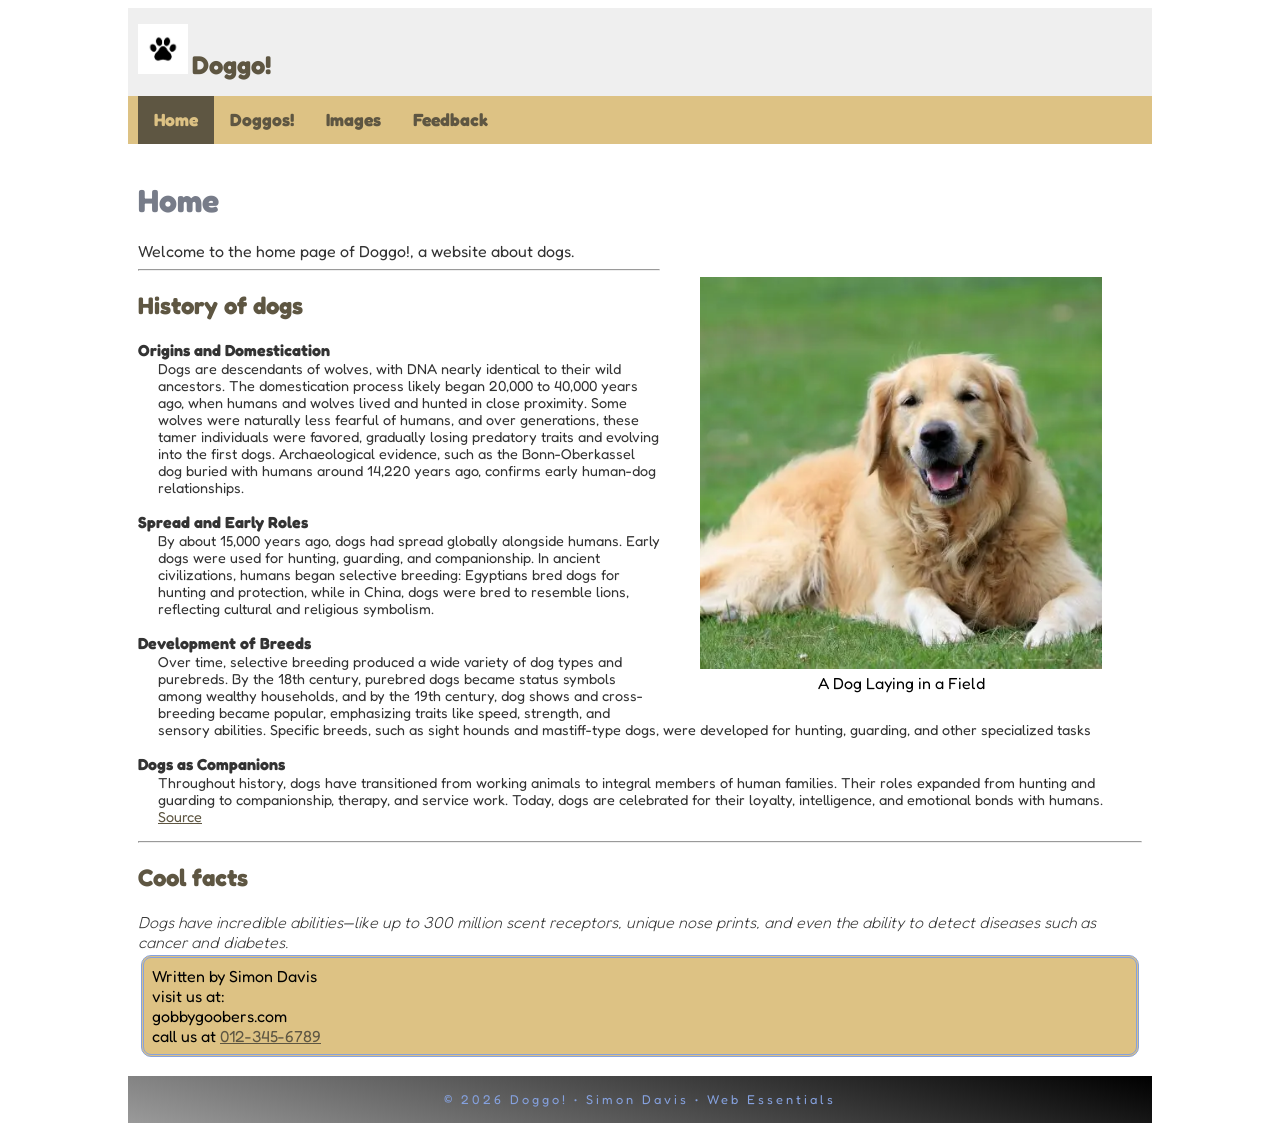
<file: index.html>
<!doctype html>
<html lang="en">

<head>
    <meta charset="UTF-8">
    <meta name="description" content="Doggo! A website to help you find the perfect dog!" />
    <meta name="author" content="Simon Davis" />
    <meta name="viewport" content="width=device-width, initial-scale=1">
    <title>Doogo!: Home Page</title>

    <link rel="preconnect" href="https://fonts.googleapis.com">
    <link rel="preconnect" href="https://fonts.gstatic.com" crossorigin>
    <link
        href="https://fonts.googleapis.com/css2?family=Fredoka:wght@300..700&family=Oxygen:wght@300;400;700&display=swap"
        rel="stylesheet">

    <link rel="preconnect" href="https://fonts.googleapis.com">

    <link rel="stylesheet" href="style.css">

    <link rel="shortcut icon" href="gallery/favicon.ico" type="image/x-icon">
</head>

<body>
    <!-- start the page header -->
    <header>
        <img src="gallery/pawprint.jpg" alt="pawprint" width="50" height="50">
        <span>Doggo!</span>
        
    </header>

    <!-- start the page navigation -->
    <nav>
        <ul>
            <li class="active"><a href="index.html">Home</a></li>
            <li><a href="Breeds.html">Doggos!</a></li>
            <li><a href="images.html">Images</a></li>
            <li><a href="feedback.html">Feedback</a></li>
        </ul>
    </nav>

    <!-- start the page main -->
    <main>
        <h1>Home</h1>
        <p>
            Welcome to the home page of Doggo!, a website about dogs.
        </p>

        <figure class="homepageimg">
            <img src="8a87d092545e4d949f2d95978445aa9a.webp" alt="A Golden Retriver Laying in a Field" width="480" height="468">
            <figcaption>A Dog Laying in a Field</figcaption>
        </figure>

        <hr>
        <h2>History of dogs</h2>
        <dl>
            <dt>
                <p>Origins and Domestication</p>
            </dt>
            <dd>
                <p>Dogs are descendants of wolves, with DNA nearly identical to their wild ancestors.
                    The domestication process likely began 20,000 to 40,000 years ago, when humans and wolves lived and
                    hunted in close proximity.
                    Some wolves were naturally less fearful of humans, and over generations, these tamer individuals
                    were favored,
                    gradually losing predatory traits and evolving into the first dogs.
                    Archaeological evidence, such as the Bonn-Oberkassel dog buried with humans around 14,220 years ago,
                    confirms early human-dog relationships.
                </p>
            </dd>
            <dt>
                <p>Spread and Early Roles</p>
            </dt>
            <dd>
                <p>By about 15,000 years ago, dogs had spread globally alongside humans. Early dogs were used for
                    hunting, guarding, and companionship.
                    In ancient civilizations, humans began selective breeding:
                    Egyptians bred dogs for hunting and protection, while in China, dogs were bred to resemble lions,
                    reflecting cultural and religious symbolism.
                </p>
            </dd>
            <dt>
                <p>Development of Breeds</p>
            </dt>
            <dd>
                <p>Over time, selective breeding produced a wide variety of dog types and purebreds. By the 18th
                    century,
                    purebred dogs became status symbols among wealthy households, and by the 19th century, dog shows and
                    cross-breeding became popular,
                    emphasizing traits like speed, strength, and sensory abilities.
                    Specific breeds, such as sight hounds and mastiff-type dogs, were developed for hunting, guarding,
                    and other specialized tasks
                </p>
            </dd>
            <dt>
                <p>Dogs as Companions</p>
            </dt>
            <dd>
                <p>Throughout history, dogs have transitioned from working animals to integral members of human
                    families.
                    Their roles expanded from hunting and guarding to companionship, therapy, and service work. Today,
                    dogs are celebrated for their loyalty,
                    intelligence, and emotional bonds with humans. <a
                        href="https://education.nationalgeographic.org/resource/brief-history-dogs/">Source</a>
                </p>
            </dd>
        </dl>
        <hr>
        <h2>Cool facts</h2>
        <p><em>Dogs have incredible abilities—like up to 300 million scent receptors,
                unique nose prints, and even the ability to detect diseases such as cancer and diabetes.</em></p>



        <address>
            Written by Simon Davis <br>
            visit us at: <br>
            gobbygoobers.com <br>
            call us at <a href="tel:+123-456-7890">012-345-6789</a>
        </address>

    </main>

    <!-- start the page footer -->
    <footer>
        <p>&copy; 2026 Doggo! &bull; Simon Davis &bull; Web Essentials</p>
    </footer>
</body>

</html>
</file>
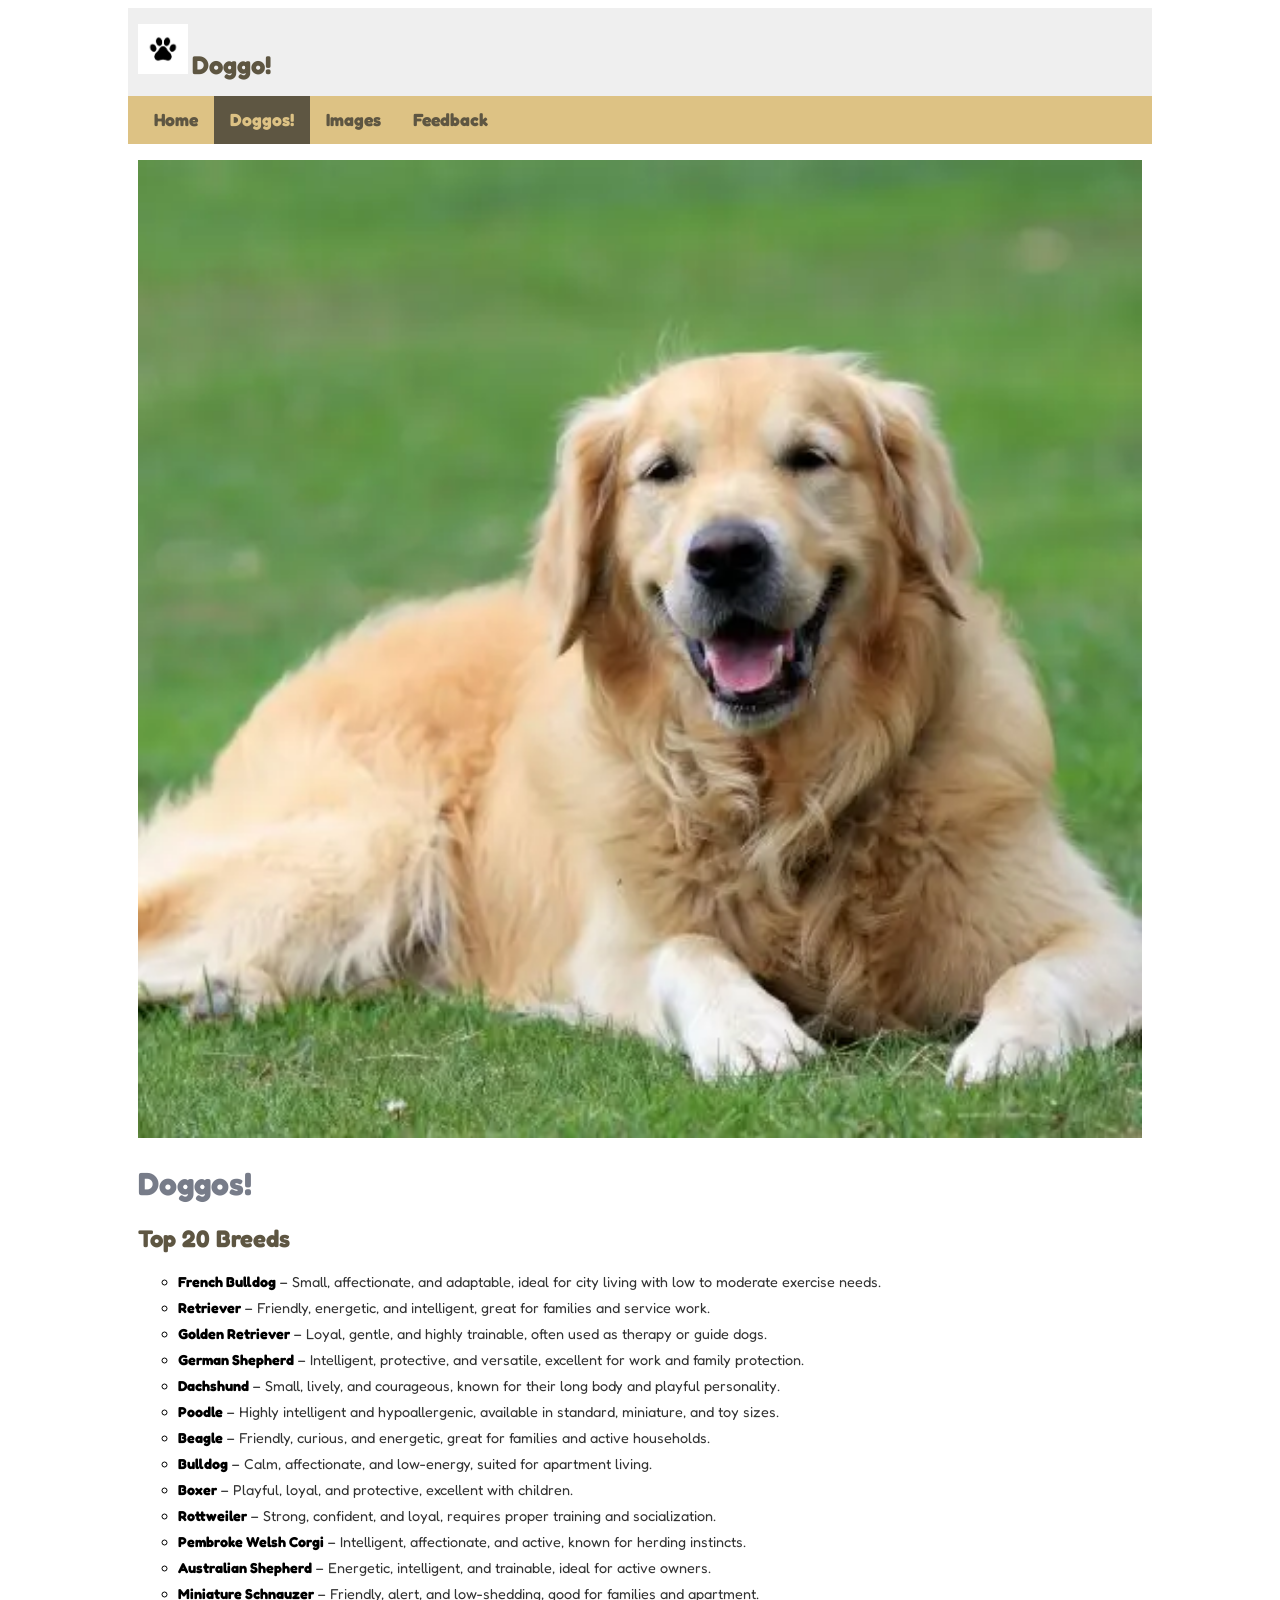
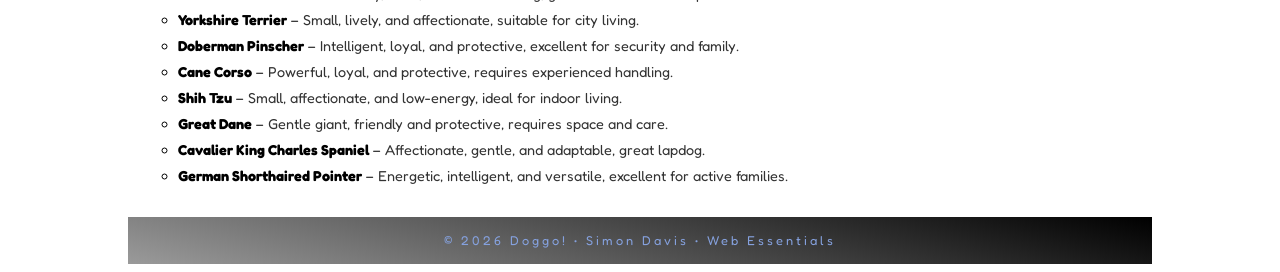
<file: Breeds.html>
<!doctype html>
<html lang="en">

<head>
    <meta charset="UTF-8">
    <meta name="description"
        content="Doggo! A website to help you find the perfect dog!" />
    <meta name="author" content="Simon Davis" />
    <meta name="viewport" content="width=device-width, initial-scale=1">
    <title>Doggo!: Doggos! Page</title>

    <link rel="preconnect" href="https://fonts.googleapis.com">
    <link rel="preconnect" href="https://fonts.gstatic.com" crossorigin>
    <link href="https://fonts.googleapis.com/css2?family=Fredoka:wght@300..700&family=Oxygen:wght@300;400;700&display=swap" rel="stylesheet">

    <link rel="preconnect" href="https://fonts.googleapis.com">

    <link rel="stylesheet" href="style.css">
     <link rel="shortcut icon" href="gallery/favicon.ico" type="image/x-icon">
</head>

<body>
    <!-- start the page header -->
    <header>
        <img src="gallery/pawprint.jpg" alt="pawprint" width="50" height="50">
        <span>Doggo!</span>
    </header>

    <!-- start the page navigation -->
    <nav>
        <ul>
            <li><a href="index.html">Home</a></li>
            <li class="active"><a href="Breeds.html">Doggos!</a></li>
            <li><a href="images.html">Images</a></li>
            <li><a href="feedback.html">Feedback</a></li>
        </ul>
    </nav>

    <!-- start the page main -->
    <main>
        <img src="8a87d092545e4d949f2d95978445aa9a.webp" alt="A dog lying in a field" class="hero" width="480" height="468">

        <h1>Doggos!</h1>

        <h2>Top 20 Breeds</h2>

        <ul>
            <li>
                <p><strong>French Bulldog</strong> – Small, affectionate, and adaptable, ideal for city living with low to moderate exercise needs.</p>
            </li>
            <li>
                <p><strong>Retriever</strong> – Friendly, energetic, and intelligent, great for families and service work.</p>
            </li>
            <li>
                <p><strong>Golden Retriever</strong> – Loyal, gentle, and highly trainable, often used as therapy or guide dogs.</p>
            </li>
            <li>
                <p><strong>German Shepherd</strong> – Intelligent, protective, and versatile, excellent for work and family protection.</p>
            </li>
            <li>
                <p><strong>Dachshund</strong> – Small, lively, and courageous, known for their long body and playful personality.</p>
            </li>
            <li>
                <p><strong>Poodle</strong> – Highly intelligent and hypoallergenic, available in standard, miniature, and toy sizes.</p>
            </li>
            <li>
                <p><strong>Beagle</strong> – Friendly, curious, and energetic, great for families and active households.</p>
            </li>
            <li>
                <p><strong>Bulldog</strong> – Calm, affectionate, and low-energy, suited for apartment living.</p>
            </li>
            <li>
                <p><strong>Boxer</strong> – Playful, loyal, and protective, excellent with children.</p>
            </li>
            <li>
                <p><strong>Rottweiler</strong> – Strong, confident, and loyal, requires proper training and socialization.</p>
            </li>
            <li>
                <p><strong>Pembroke Welsh Corgi</strong> – Intelligent, affectionate, and active, known for herding instincts.</p>
            </li>
            <li>
                <p><strong>Australian Shepherd</strong> – Energetic, intelligent, and trainable, ideal for active owners.</p>
            </li>
            <li>
                <p><strong>Miniature Schnauzer</strong> – Friendly, alert, and low-shedding, good for families and apartment.</p>
            </li>
            <li>
                <p><strong>Yorkshire Terrier</strong> – Small, lively, and affectionate, suitable for city living.</p>
            </li>
            <li>
                <p><strong>Doberman Pinscher</strong> – Intelligent, loyal, and protective, excellent for security and family.</p>
            </li>
            <li>
                <p><strong>Cane Corso</strong> – Powerful, loyal, and protective, requires experienced handling.</p>
            </li>
            <li>
                <p><strong>Shih Tzu</strong> – Small, affectionate, and low-energy, ideal for indoor living.</p>
            </li>
            <li>
                <p><strong>Great Dane</strong> – Gentle giant, friendly and protective, requires space and care.</p>
            </li>
            <li>
                <p><strong>Cavalier King Charles Spaniel</strong> – Affectionate, gentle, and adaptable, great lapdog.</p>
            </li>
            <li>
                <p><strong>German Shorthaired Pointer</strong> – Energetic, intelligent, and versatile, excellent for active families.</p>
            </li>
        </ul>
    </main>

    <!-- start the page footer -->
    <footer>
        <p>&copy; 2026 Doggo! &bull; Simon Davis &bull; Web Essentials</p>
    </footer>
</body>

</html>
</file>
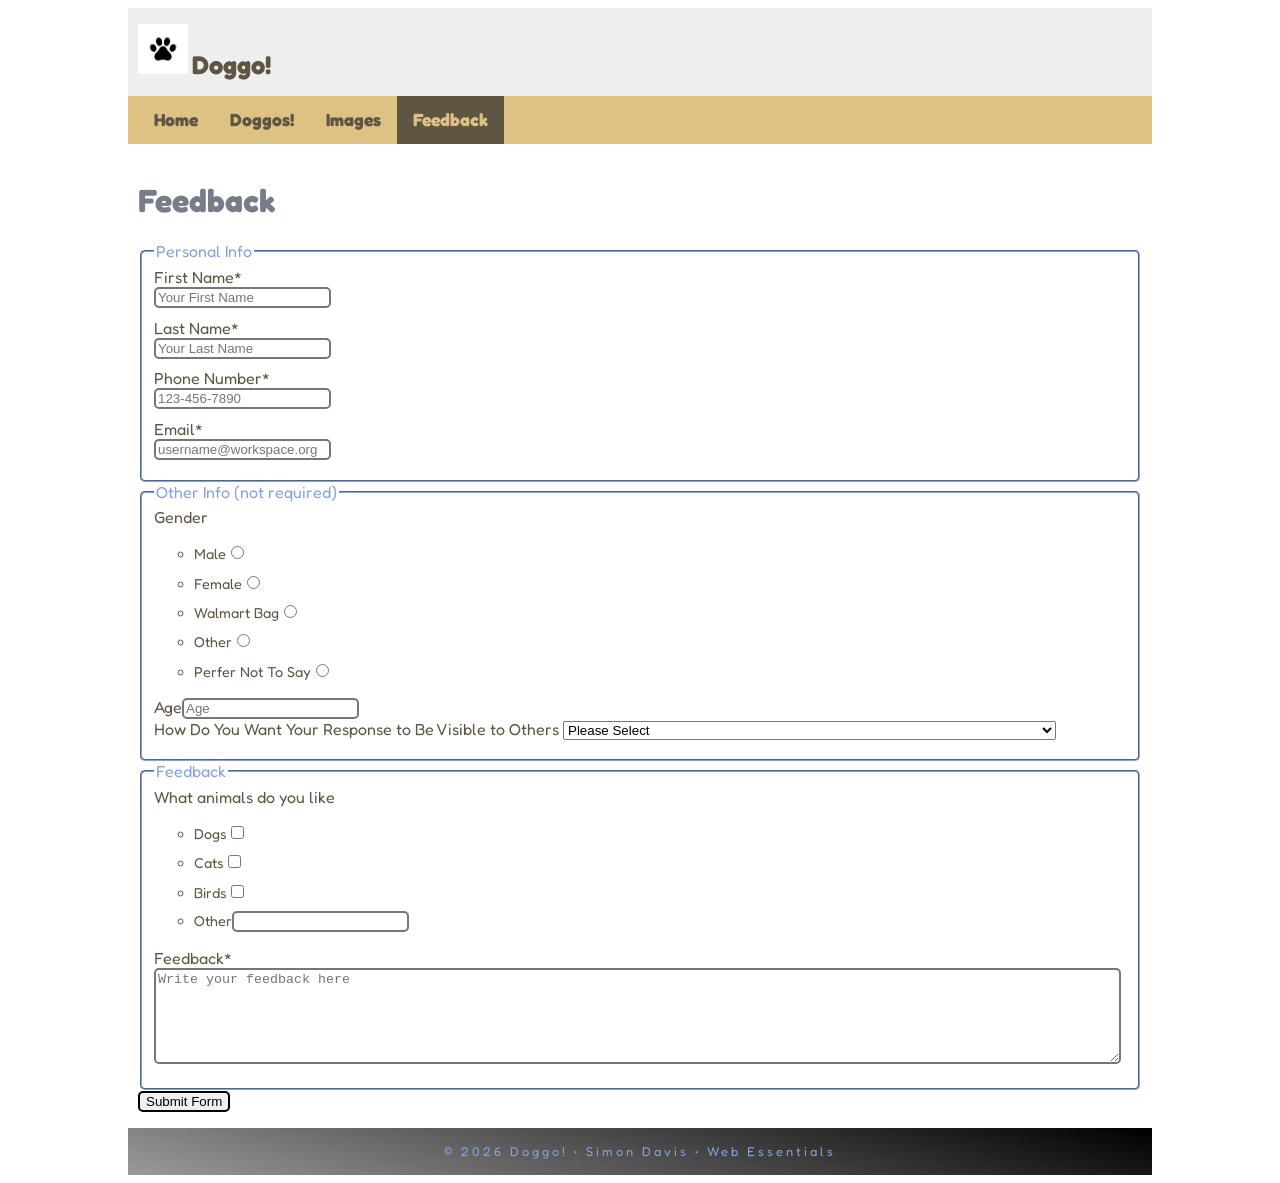
<file: feedback.html>
<!doctype html>
<html lang="en">

<head>
    <meta charset="UTF-8">
    <meta name="description"
        content="Doggo! A website to help you find the perfect dog!" />
    <meta name="author" content="Simon Davis" />
    <meta name="viewport" content="width=device-width, initial-scale=1">
    <title>Doogo!: Feedback Page</title>

    <link rel="preconnect" href="https://fonts.googleapis.com">
    <link rel="preconnect" href="https://fonts.gstatic.com" crossorigin>
    <link href="https://fonts.googleapis.com/css2?family=Fredoka:wght@300..700&family=Oxygen:wght@300;400;700&display=swap" rel="stylesheet">

    <link rel="preconnect" href="https://fonts.googleapis.com">

    <link rel="stylesheet" href="style.css">
     <link rel="shortcut icon" href="gallery/favicon.ico" type="image/x-icon">
</head>

<body>
    <!-- start the page header -->
    <header>
        <img src="gallery/pawprint.jpg" alt="pawprint" width="50" height="50">
        <span>Doggo!</span>
    </header>

    <!-- start the page navigation -->
    <nav>
        <ul>
            <li><a href="index.html">Home</a></li>
            <li><a href="Breeds.html">Doggos!</a></li>
            <li><a href="images.html">Images</a></li>
            <li class="active"><a href="feedback.html">Feedback</a></li>
        </ul>
    </nav>

    <!-- start the page main -->
    <main>
        <h1>Feedback</h1>
        <form method="get" class="feedbackForm" action="thanks.html">
            <fieldset>
                <legend>Personal Info</legend>
                <label>First Name*<input type="text" name="fname" required placeholder="Your First Name" class="blockForFeedback"></label>
                <label>Last Name*<input type="text" name="lname" required placeholder="Your Last Name" class="blockForFeedback"></label>
                <label>Phone Number*<input type="tel" name="phone" required placeholder="123-456-7890" class="blockForFeedback"></label>
                <label>Email*<input type="email" name="email" required placeholder="username@workspace.org" class="blockForFeedback"></label>
            </fieldset>
            <fieldset>
                <legend>Other Info (not required)</legend>
                Gender<ul>
                    <li><label  class="blockForFeedback">Male<input type="radio" name="gender"></label></li>
                    <li><label  class="blockForFeedback">Female<input type="radio" name="gender"></label></li>
                    <li><label  class="blockForFeedback">Walmart Bag<input type="radio" name="gender"></label></li>
                    <li><label  class="blockForFeedback">Other<input type="radio" name="gender"></label></li>
                    <li><label  class="blockForFeedback">Perfer Not To Say<input type="radio" name="gender"></label></li>
                </ul>
                <label>Age<input type="text" name="age" placeholder="Age"></label>
                <label class="blockForFeedback">How Do You Want Your Response to Be Visible to Others
                    <select name="visibility">
                        <option value="select">Please Select</option>
                        <option value="private">Private (Only Website Editors will see and be able to act on your feedback)</option>
                        <option value="anonymousPrivate">Anonymous Private (Editors will only see your feedback with no name provided)</option>
                        <option value="anonymous">Anonymous (Others can see your feedback without seeing your name)</option>
                        <option value="open">Open (Everyone can see your feedback with your name attached)</option>
                    </select>
                </label>
            </fieldset>
            <fieldset>
                <legend>Feedback</legend>

                What animals do you like<ul>    
                    <li><label class="blockForFeedback">Dogs<input type="checkbox" name="dogs"></label></li>
                    <li><label class="blockForFeedback">Cats<input type="checkbox" name="cats"></label></li>
                    <li><label class="blockForFeedback">Birds<input type="checkbox" name="bird"></label></li>
                    <li><label class="blockForFeedback">Other<input type="text" name="otherTypeOfAnimal"></label></li>
                </ul>
                <label class="blockForFeedback">Feedback*<textarea name="feedback" required placeholder="Write your feedback here"></textarea></label>
            </fieldset>
            <input type="submit" value="Submit Form">
        </form>
    </main>

    <!-- start the page footer -->
    <footer>
        <p>&copy; 2026 Doggo! &bull; Simon Davis &bull; Web Essentials</p>
    </footer>
</body>

</html>
</file>
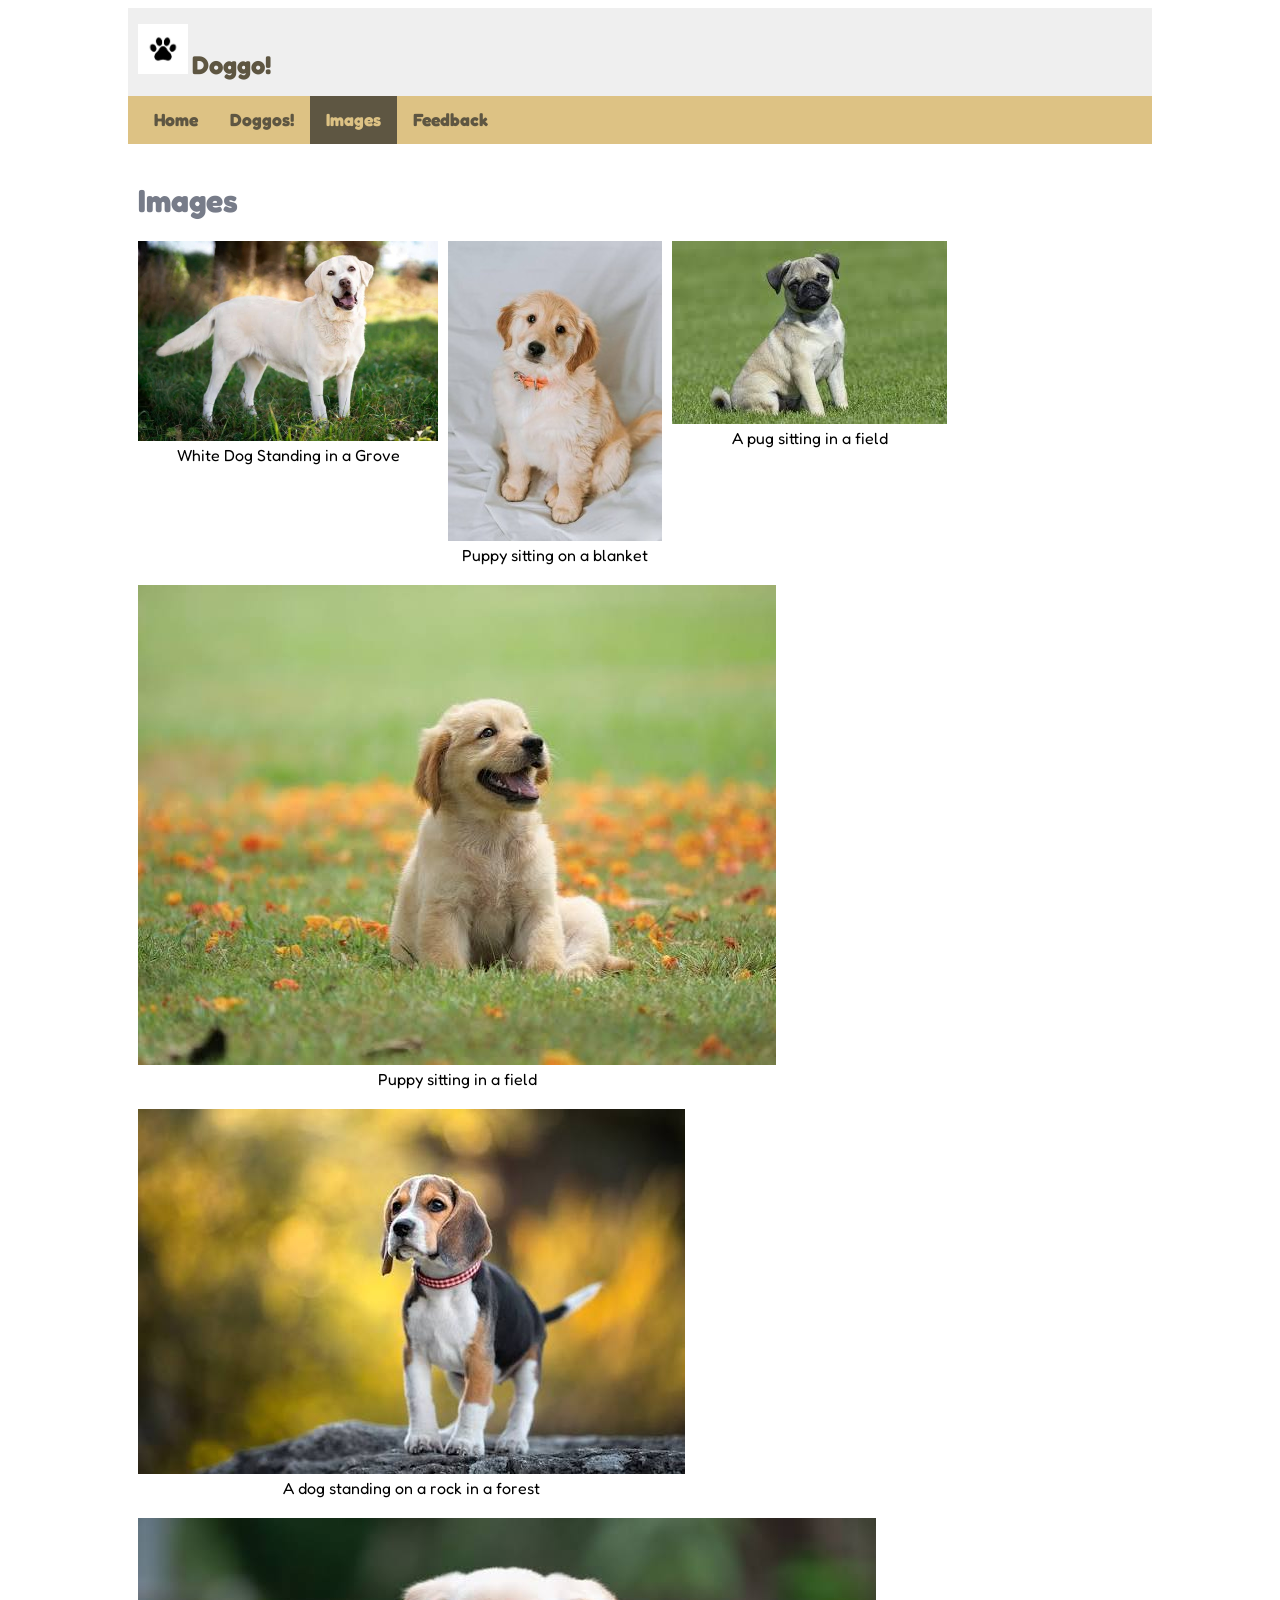
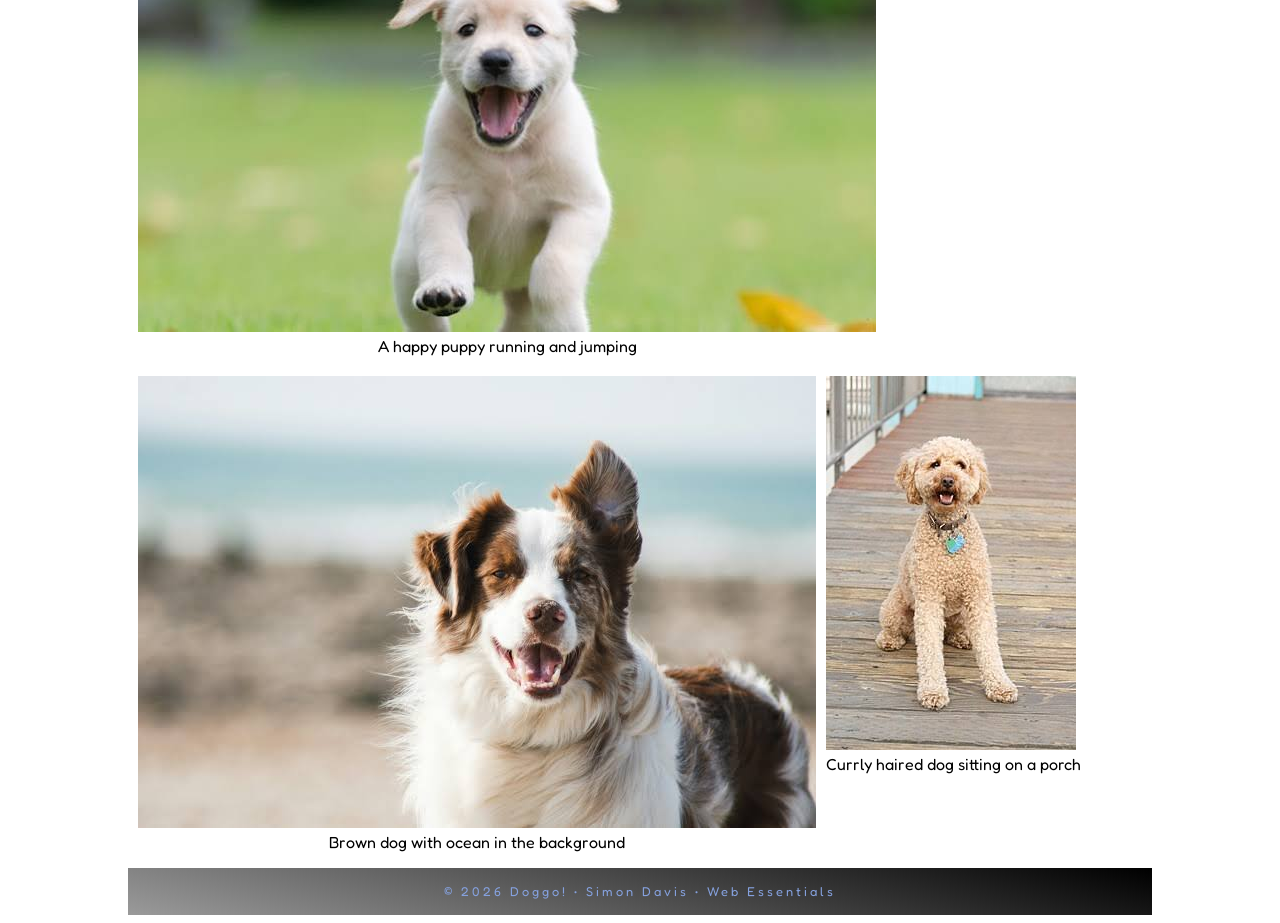
<file: images.html>
<!doctype html>
<html lang="en">

<head>
    <meta charset="UTF-8">
    <meta name="description"
        content="Doggo! A website to help you find the perfect dog!" />
    <meta name="author" content="Simon Davis" />
    <meta name="viewport" content="width=device-width, initial-scale=1">
    <title>Doogo!: Gallery Page</title>

    <link rel="preconnect" href="https://fonts.googleapis.com">
    <link rel="preconnect" href="https://fonts.gstatic.com" crossorigin>
    <link href="https://fonts.googleapis.com/css2?family=Fredoka:wght@300..700&family=Oxygen:wght@300;400;700&display=swap" rel="stylesheet">

    <link rel="preconnect" href="https://fonts.googleapis.com">

    <link rel="stylesheet" href="style.css">
     <link rel="shortcut icon" href="gallery/favicon.ico" type="image/x-icon">
</head>

<body>
    <!-- start the page header -->
    <header>
        <img src="gallery/pawprint.jpg" alt="pawprint" width="50" height="50">
        <span>Doggo!</span>
    </header>

    <!-- start the page navigation -->
    <nav>
        <ul>
            <li><a href="index.html">Home</a></li>
            <li><a href="Breeds.html">Doggos!</a></li>
            <li class="active"><a href="images.html">Images</a></li>
            <li><a href="feedback.html">Feedback</a></li>
        </ul>
    </nav>

    <!-- start the page main -->
    <main>
        <h1>Images</h1>

        <div class="gallery">
            <figure>
                <img src="gallery/images(1).jpg" alt="White Dog Standing in a Grove" loading="lazy" width="300" height="200">
                <figcaption>White Dog Standing in a Grove</figcaption>
            </figure>

            <figure>
                <img src="gallery/images(2).jpg" alt="Puppy sitting on a blanket" loading="lazy" width="214" height="300">
                <figcaption>Puppy sitting on a blanket</figcaption>
            </figure>

            <figure>
                <img src="gallery/images(3).jpg" alt="A pug sitting in a field" loading="lazy" width="275" height="183">
                <figcaption>A pug sitting in a field</figcaption>
            </figure>

            <figure>
                <img src="gallery/images(4).jpg" alt="Puppy sitting in a field" loading="lazy" width="638" height="480">
                <figcaption>Puppy sitting in a field</figcaption>
            </figure>

            <figure>
                <img src="gallery/images(5).jpg" alt="A dog standing on a rock in a forest" loading="lazy" width="547" height="365">
                <figcaption>A dog standing on a rock in a forest</figcaption>
            </figure>

            <figure>
                <img src="gallery/images(6).jpg" alt="A happy puppy running and jumping" loading="lazy" width="738" height="414">
                <figcaption>A happy puppy running and jumping</figcaption>
            </figure>

            <figure>
                <img src="gallery/images(7).jpg" alt="Brown dog with ocean in the background" loading="lazy" width="678" height="452">
                <figcaption>Brown dog with ocean in the background</figcaption>
            </figure>

            <figure>
                <img src="gallery/images.jpg" alt="Currly haired dog sitting on a porch" loading="lazy" width="250" height="374">
                <figcaption>Currly haired dog sitting on a porch</figcaption>
            </figure>
            
        </div>

    </main>

    <!-- start the page footer -->
    <footer>
        <p>&copy; 2026 Doggo! &bull; Simon Davis &bull; Web Essentials</p>
    </footer>
</body>

</html>
</file>
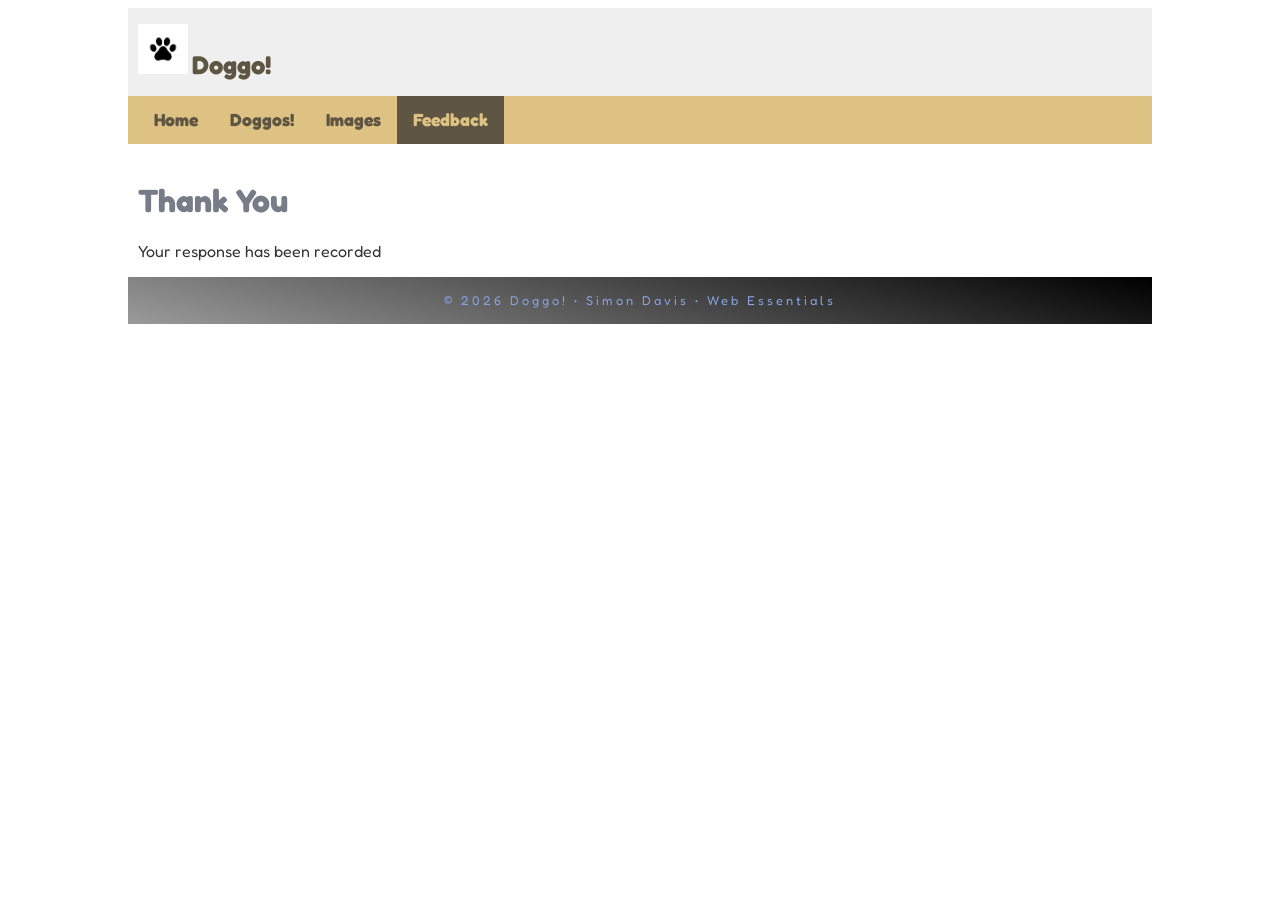
<file: thanks.html>
<!doctype html>
<html lang="en">

<head>
    <meta charset="UTF-8">
    <meta name="description"
        content="Doggo! A website to help you find the perfect dog!" />
    <meta name="author" content="Simon Davis" />
    <meta name="viewport" content="width=device-width, initial-scale=1">
    <meta http-equiv="refresh" content="5; url=index.html">
    <title>Doogo!: Thanks Page</title>

    <link rel="preconnect" href="https://fonts.googleapis.com">
    <link rel="preconnect" href="https://fonts.gstatic.com" crossorigin>
    <link href="https://fonts.googleapis.com/css2?family=Fredoka:wght@300..700&family=Oxygen:wght@300;400;700&display=swap" rel="stylesheet">

    <link rel="preconnect" href="https://fonts.googleapis.com">

    <link rel="stylesheet" href="style.css">
     <link rel="shortcut icon" href="gallery/favicon.ico" type="image/x-icon">
</head>

<body>
    <!-- start the page header -->
    <header>
        <img src="gallery/pawprint.jpg" alt="pawprint" width="50" height="50">
        <span>Doggo!</span>
    </header>

    <!-- start the page navigation -->
    <nav>
        <ul>
            <li><a href="index.html">Home</a></li>
            <li><a href="Breeds.html">Doggos!</a></li>
            <li><a href="images.html">Images</a></li>
            <li class="active"><a href="feedback.html">Feedback</a></li>
        </ul>
    </nav>

    <!-- start the page main -->
    <main>
        <h1>Thank You</h1>
        <p>Your response has been recorded</p>
    </main>

    <!-- start the page footer -->
    <footer>
        <p>&copy; 2026 Doggo! &bull; Simon Davis &bull; Web Essentials</p>
    </footer>
</body>

</html>
</file>
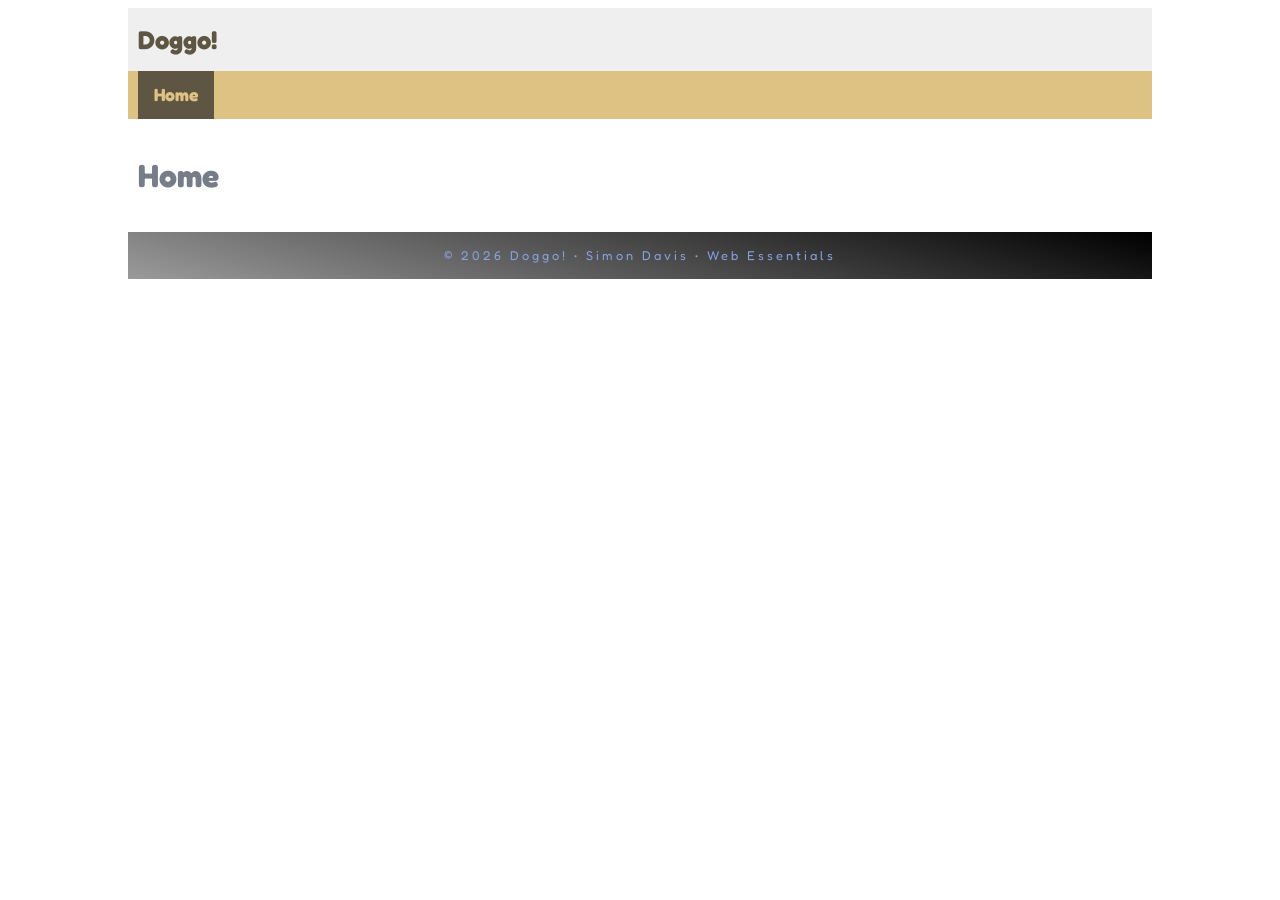
<file: two.html>
<!doctype html>
<html lang="en">

<head>
    <meta charset="UTF-8">
    <meta name="description"
        content="Doggo! A website to help you find the perfect dog!" />
    <meta name="author" content="Simon Davis" />
    <meta name="viewport" content="width=device-width, initial-scale=1">
    <title>Doogo!: Home Page</title>

    <link rel="preconnect" href="https://fonts.googleapis.com">
    <link rel="preconnect" href="https://fonts.gstatic.com" crossorigin>
    <link href="https://fonts.googleapis.com/css2?family=Fredoka:wght@300..700&family=Oxygen:wght@300;400;700&display=swap" rel="stylesheet">

    <link rel="preconnect" href="https://fonts.googleapis.com">

    <link rel="stylesheet" href="style.css">
</head>

<body>
    <!-- start the page header -->
    <header>
        <span>Doggo!</span>
    </header>

    <!-- start the page navigation -->
    <nav>
        <ul>
            <li class="active"><a href="index.html">Home</a></li>
        </ul>
    </nav>

    <!-- start the page main -->
    <main>
        <h1>Home</h1>

    </main>

    <!-- start the page footer -->
    <footer>
        <p>&copy; 2026 Doggo! &bull; Simon Davis &bull; Web Essentials</p>
    </footer>
</body>

</html>
</file>
<file: style.css>
* {box-sizing: border-box;}

body {
    font-family: "Fredoka", sans-serif;
}

header {
    background: #efefef;
    padding: 1rem 10px;
}

header span {
    color: #5e5642;
    font-size: 1.6rem;
    font-weight: 700;
}

img.hero {
    width: 100%;
    height: auto;
    padding: 0;
}

@media only screen and (max-width: 800px) {

    nav {
        background-color: #DDC284;
    }

    nav ul {
        margin: 0;
        list-style-type: none;
        padding: 0;
    }

    nav a {
        padding: .83rem;
        display: block;
        text-align: center;
        text-decoration: none;
        color: #5e5642;
        font-size: 1.1rem;
        font-weight: 700;
        border: solid 1px #333;
    }

    nav li a:hover {
        color: #ffffff;
    }

    nav li.active a {
        background-color: #5e5642;
        color: #DDC284;
    }
}

@media only screen and (min-width: 801px) {

    nav {
        background-color: #DDC284;
    }

    nav ul {
        margin: 0;
        list-style-type: none;
        padding: 0 10px;

        display: flex;
    }

    nav a {
        padding: .83rem 1rem;
        display: block;
        text-decoration: none;
        color: #5e5642;
        font-size: 1.1rem;
        font-weight: 700;
    }

    nav li a:hover {
        color: #ffffff;
    }

    nav li.active a {
        background-color: #5e5642;
        color: #DDC284;
    }
}

figure.homepageimg {
    float: right;
    width: 40%;
}

figure.homepageimg img {
    width: 100%;
    height: auto;
}

figure.homepageimg figcaption {
    text-align: center;
    font-size: 1rem;
}

main {
    padding: 1rem 10px;
}

main h1 {
    color: #777c89;
}

main h2 {
    color: #5e5642;
}

main p {
    margin: 0;
    color: #333;
}

main ol {
    padding: .5rem 30px;
    background-color: #efefef;
}

main dl dt {
    color: #777c89;
    font-weight: 700;
    margin-top: 1rem;
}

main dl dd {
    color: #5e5642;
    font-size: .9rem;
    margin-left: 20px;
}

main ul {
    list-style-type: circle;
}

main ul li {
    line-height: 125%;
    margin-bottom: .5rem;
    font-size: .9rem;
}

main strong {
    font-weight: 700;
    color: black;
}

main em {
    font-weight: 300;
}

main address {
    font-style: normal;
    background-color: #DDC284;
    padding: .5rem;
    border-radius: 10px;
    border: 3px double #85a1de;
    margin: 3px;
    clear: both;
}

main a {
    color: #5e5642;
}

main a:hover {
    color: #777c89;
}

fieldset {
    border-color: #85a1de;
    color: #5e5642;
    border-radius: 5px;
}

.blockForFeedback {
    display: block;
    margin-bottom: 1%;
}

.feedbackForm input {
    border-radius: 5px;
    border-style: solid;
}

fieldset legend {
    color: #85a1de;
}

.feedbackForm textarea {
    height: 6rem;
    width: 99.5%;
    border-radius: 5px;
    border-width: 2px;
}

div.gallery {
    display: flex;
    flex-wrap: wrap;
    gap: 20px 10px;
}

div.gallery figure {
    margin: 0;
}

div.gallery figure figcaption {
    text-align: center;
    font-size: 1rem;
}

div.gallery figure img:hover {
    box-shadow: 10px 10px 10px 0px rgba(0, 0, 0, 40%);
}

footer {
    background-color: #eaeaea;
    background-image: linear-gradient(15deg, #9a9a9a, #000000);
    text-align: center;
    padding: 1rem 0;
    clear: both;
}

footer p {
    margin: 0;
    font-size: .8rem;
    color: #85a1de;
    letter-spacing: 3px;
}

header, nav, main, footer {
    max-width: 64rem;
    margin: 0 auto;
}
</file>
